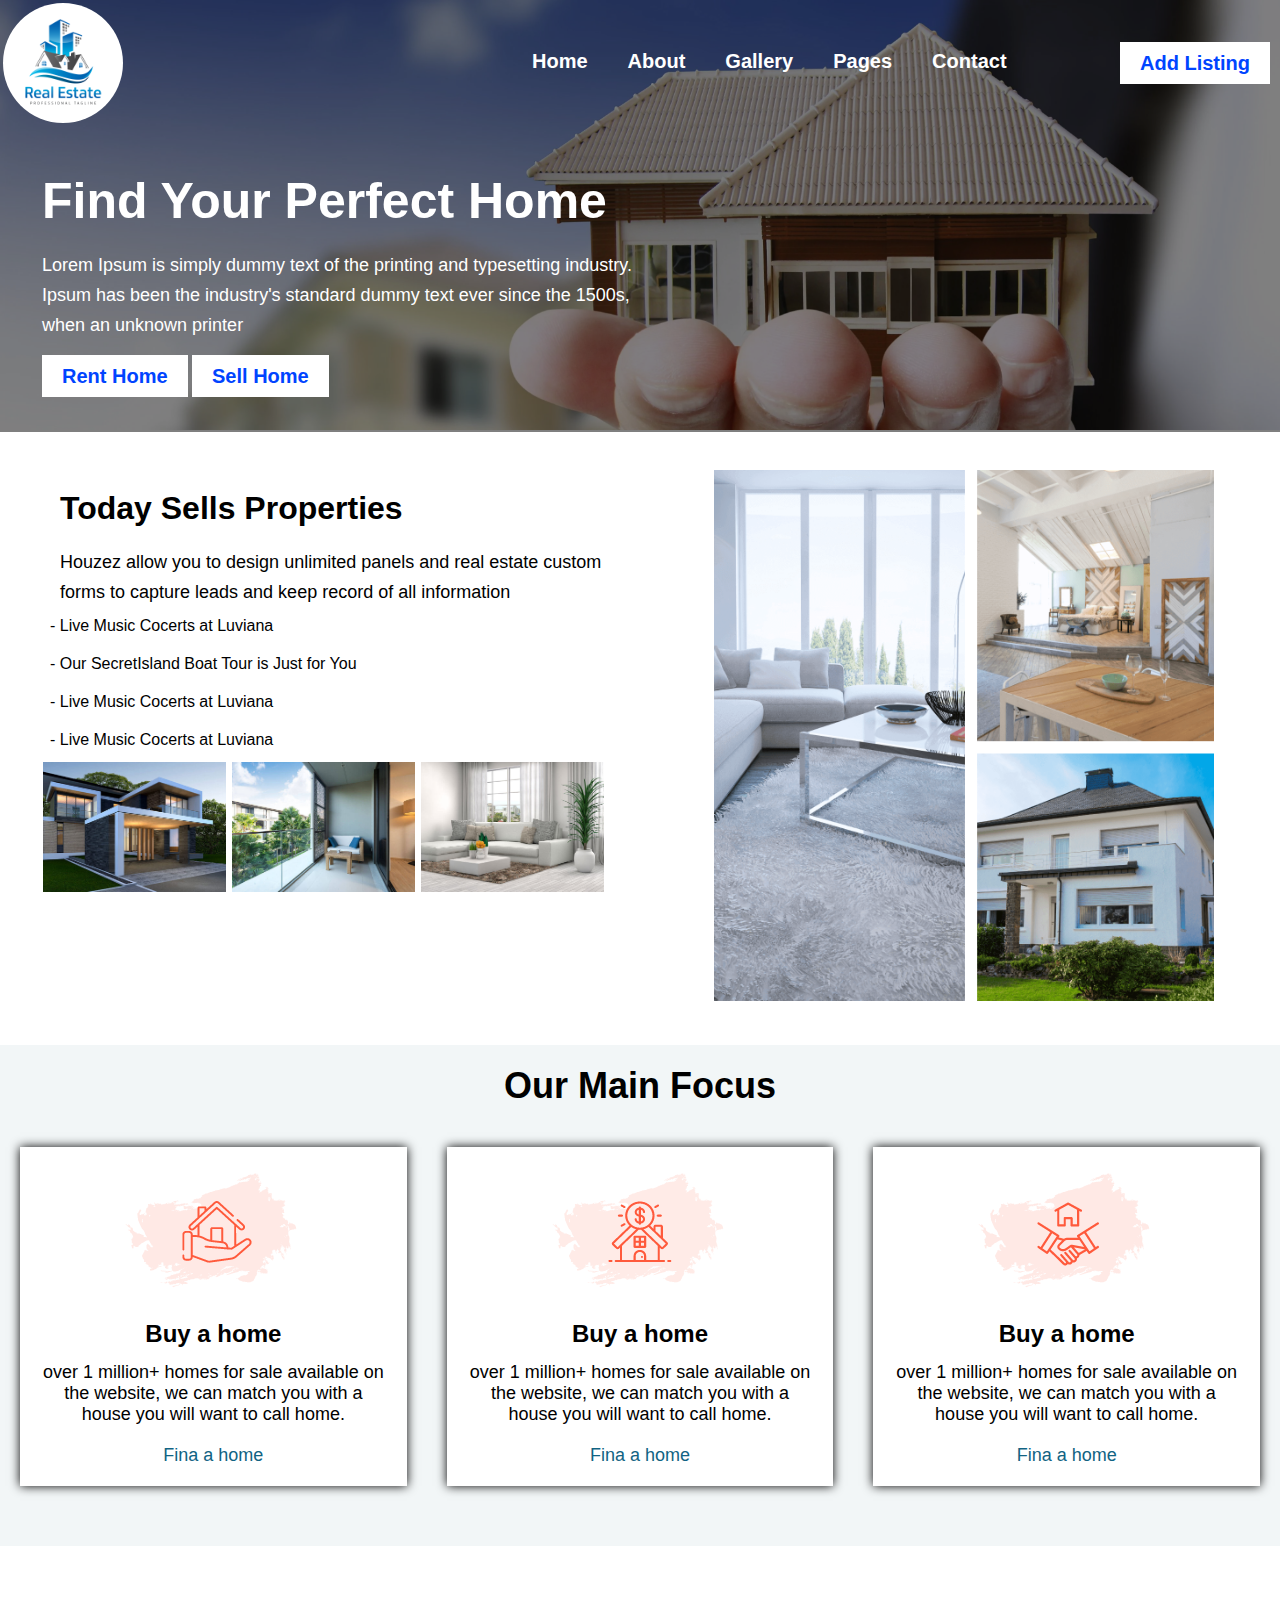
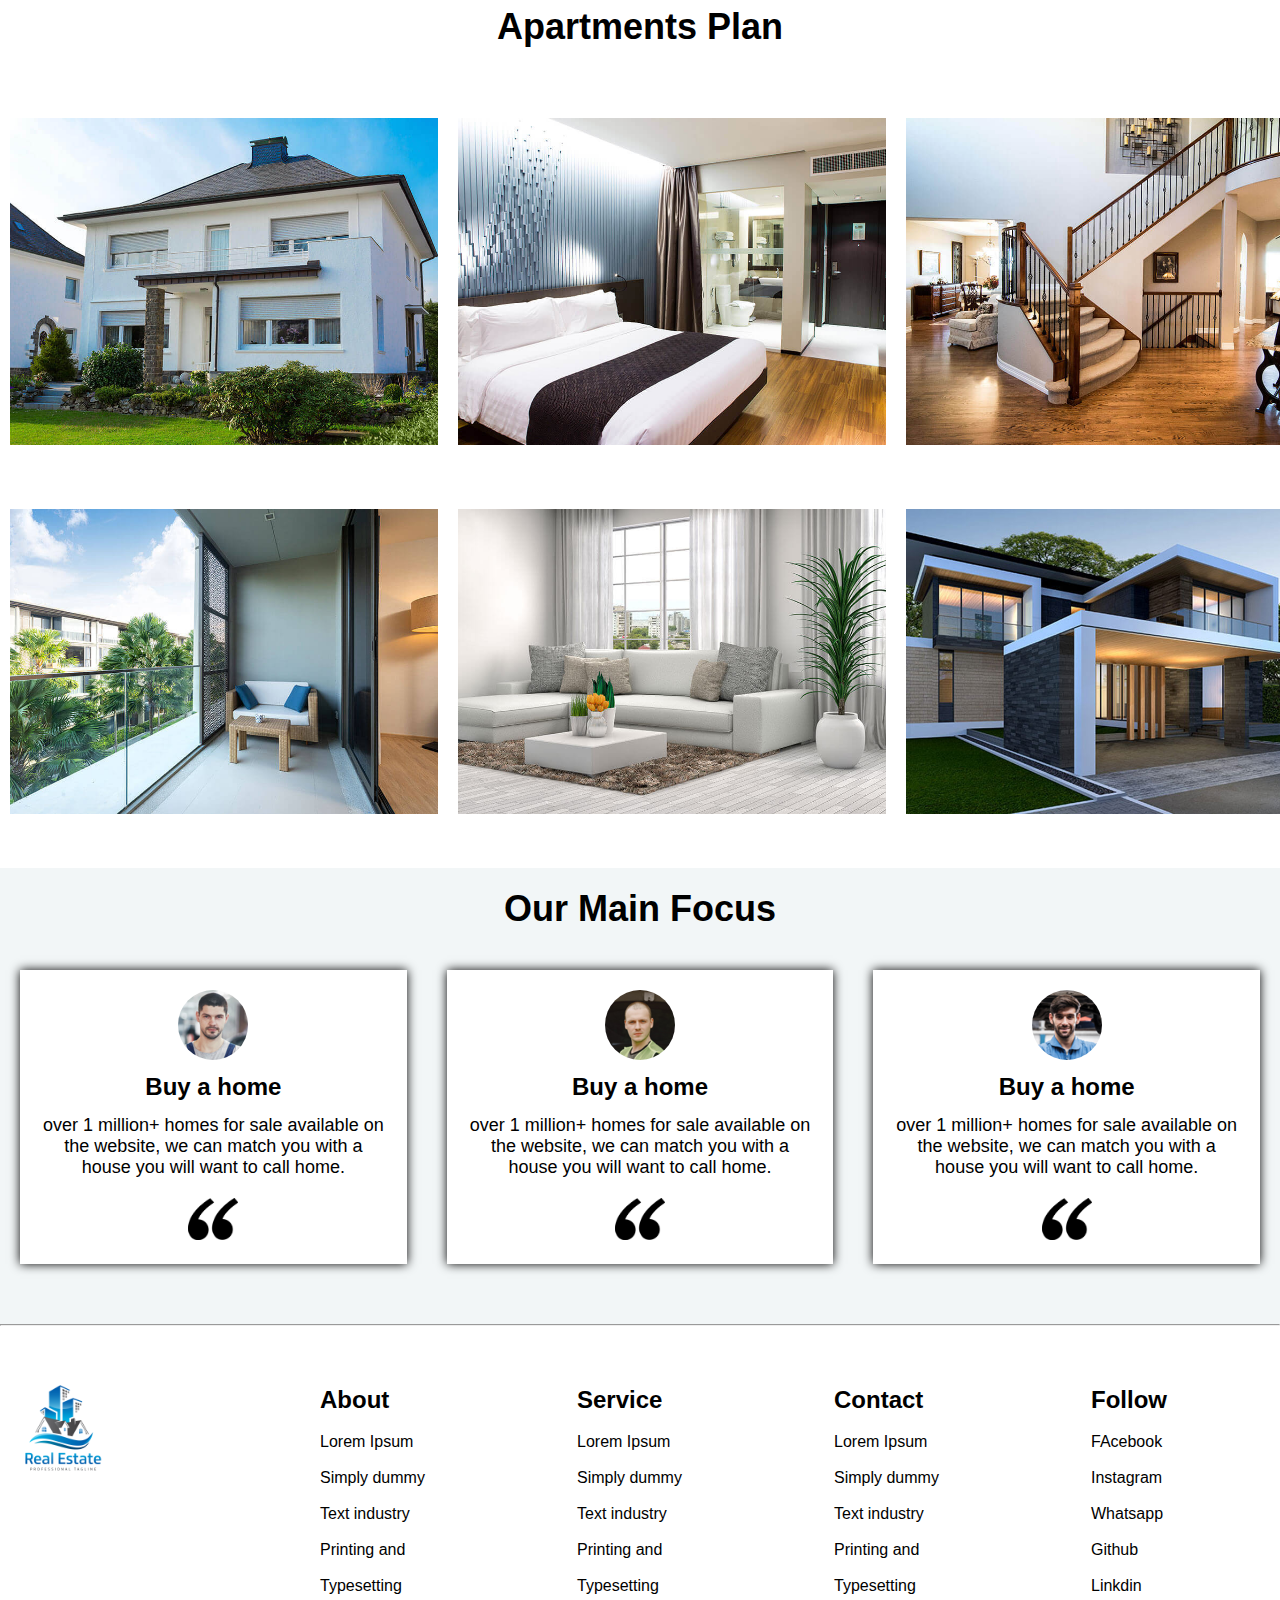
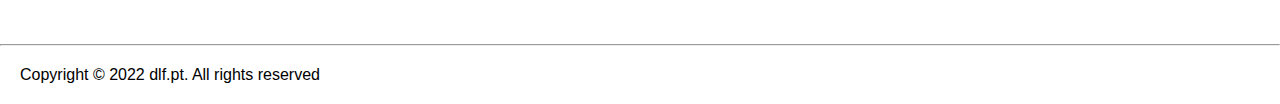
<file: index.html>
<!DOCTYPE html>
<html lang="en">

<head>
    <meta charset="UTF-8">
    <meta http-equiv="X-UA-Compatible" content="IE=edge">
    <meta name="viewport" content="width=device-width, initial-scale=1.0">
    <title>Realstate</title>
    <link rel="stylesheet" href="https://cdnjs.cloudflare.com/ajax/libs/font-awesome/4.7.0/css/font-awesome.min.css">
    <link rel="stylesheet" href="css/style.css">
</head>

<body>
    <section class="nav">
        <div class="container" style="background-color: rgba(0, 0, 0, 0.5); height: 432px;">
            <!-- <video playsinline autoplay muted loop poster="cake.jpg" id="myVideo">
            <source src="image/bg.mp4" type="video/webm">
        </video> -->
            <div class="row">
                <div id="logo">
                    <a href="#"><img src="image/logo.png"></a>
                </div>
                <div class="link">
                    <ul>
                        <li><a href="index.html">Home</a></li>
                        <li><a href="about.html">About</a></li>
                        <li><a href="gallery.html">Gallery</a></li>
                        <li><a href="page.html">Pages</a></li>
                        <li><a href="contact.html">Contact</a></li>
                    </ul>
                </div>
                <div class="but">
                    <a href="#">Add Listing</a>
                </div>
            </div>
            <div class="row">
                <div class="bg">
                    <h1>Find Your Perfect Home</h1>
                    <p>Lorem Ipsum is simply dummy text of the printing and typesetting industry. <br> Ipsum has been the industry's standard dummy text ever since the 1500s,<br> when an unknown printer </p>
                    <a href="#">Rent Home</a>
                    <a href="#">Sell Home</a>
                </div>
            </div>
        </div>
    </section>
    <!-- about-->
    <div class="container">
        <div class="row">
            <div class="ab">
                <h1>Today Sells Properties</h1>
                <p>Houzez allow you to design unlimited panels and real estate custom <br> forms to capture leads and keep record of all information</p>
                <ul>
                    <li>- Live Music Cocerts at Luviana</li>
                    <li>- Our SecretIsland Boat Tour is Just for You</li>
                    <li>- Live Music Cocerts at Luviana</li>
                    <li>- Live Music Cocerts at Luviana</li>
                </ul>
                <div class="row ab2">
                    <img src="image/11.jpg">
                    <img src="image/12.jpg">
                    <img src="image/13.jpg">
                </div>
            </div>
            <div class="ab1">
                <img src="image/9.png" alt="">
            </div>
        </div>
    </div>

    <!-- Box -->
    <div class="container box1">
        <h1>Our Main Focus</h1>
        <div class="row">
            <div class="box">
                <img src="image/21.png">
                <h3>Buy a home</h3>
                <p>over 1 million+ homes for sale available on the website, we can match you with a house you will want to call home.</p>
                <a href="#">Fina a home</a>
            </div>
            <div class="box">
                <img src="image/22.png">
                <h3>Buy a home</h3>
                <p>over 1 million+ homes for sale available on the website, we can match you with a house you will want to call home.</p>
                <a href="#">Fina a home</a>
            </div>
            <div class="box">
                <img src="image/23.png">
                <h3>Buy a home</h3>
                <p>over 1 million+ homes for sale available on the website, we can match you with a house you will want to call home.</p>
                <a href="#">Fina a home</a>
            </div>
        </div>
    </div>
    <!-- gallery -->
    <div class="container gal">
        <h1>Apartments Plan</h1>
        <div class="row">
            <div class="gal">
                <img src="image/1.jpg">
            </div>
            <div class="gal">
                <img src="image/2.jpg">
            </div>
            <div class="gal">
                <img src="image/3.jpg">
            </div>

        </div>
        <div class="row">
            <div class="gal">
                <img src="image/12.jpg">
            </div>
            <div class="gal">
                <img src="image/13.jpg">
            </div>
            <div class="gal">
                <img src="image/11.jpg">
            </div>
        </div>
    </div>

    <!-- Clients Feedback -->
    <div class="container box1">
        <h1>Our Main Focus</h1>
        <div class="row">
            <div class="box">
                <img src="image/a.jpg" style="width:70px ; border-radius: 50%;">
                <h3>Buy a home</h3>
                <p>over 1 million+ homes for sale available on the website, we can match you with a house you will want to call home.</p>
                <img src="image/d.png" style="width:50px ; text-align: left;">
            </div>
            <div class="box">
                <img src="image/b.jpg" style="width:70px ; border-radius: 50%;">
                <h3>Buy a home</h3>
                <p>over 1 million+ homes for sale available on the website, we can match you with a house you will want to call home.</p>
                <img src="image/d.png" style="width:50px ; text-align: left;">
            </div>
            <div class="box">
                <img src="image/c.jpg" style="width:70px ; border-radius: 50%;">
                <h3>Buy a home</h3>
                <p>over 1 million+ homes for sale available on the website, we can match you with a house you will want to call home.</p>
                <img src="image/d.png" style="width:50px ; text-align: left;">
            </div>
        </div>
    </div>
    <hr>
    <!-- Footer -->
    <div class="container footer">
        <div class="row">
            <div class="row">
                <div class="col1">
                    <div id="logo">
                        <a href="#"><img src="image/logo.png"></a>
                    </div>
                </div>
                <div class="col2">
                    <h4>About</h4>
                    <ul>
                        <li><a href="">Lorem Ipsum </a> </li>
                        <li><a href="">Simply dummy</a> </li>
                        <li><a href="">Text industry</a> </li>
                        <li><a href="">Printing and</a> </li>
                        <li><a href="">Typesetting</a> </li>
                    </ul>
                </div>
                <div class="col2">
                    <h4>Service</h4>
                    <ul>
                        <li><a href="">Lorem Ipsum </a> </li>
                        <li><a href="">Simply dummy</a> </li>
                        <li><a href="">Text industry</a> </li>
                        <li><a href="">Printing and</a> </li>
                        <li><a href="">Typesetting</a> </li>
                </div>
                <div class="col2">
                    <h4>Contact</h4>
                    <ul>
                        <li><a href="">Lorem Ipsum </a> </li>
                        <li><a href="">Simply dummy</a> </li>
                        <li><a href="">Text industry</a> </li>
                        <li><a href="">Printing and</a> </li>
                        <li><a href="">Typesetting</a> </li>
                </div>
                <div class="col2">
                    <h4>Follow</h4>
                    <ul>
                        <li><a href="">FAcebook </a> </li>
                        <li><a href="">Instagram</a> </li>
                        <li><a href="">Whatsapp</a> </li>
                        <li><a href="">Github</a> </li>
                        <li><a href="">Linkdin</a> </li>
                </div>
            </div>
        </div>
    </div>
    <hr>

    <div class="container ">
        <div class="row">
            <p style="padding:20px ;">Copyright © 2022 dlf.pt. All rights reserved</p>
        </div>
    </div>
    <!-- Footer

</div>
</body>
</html>
</file>
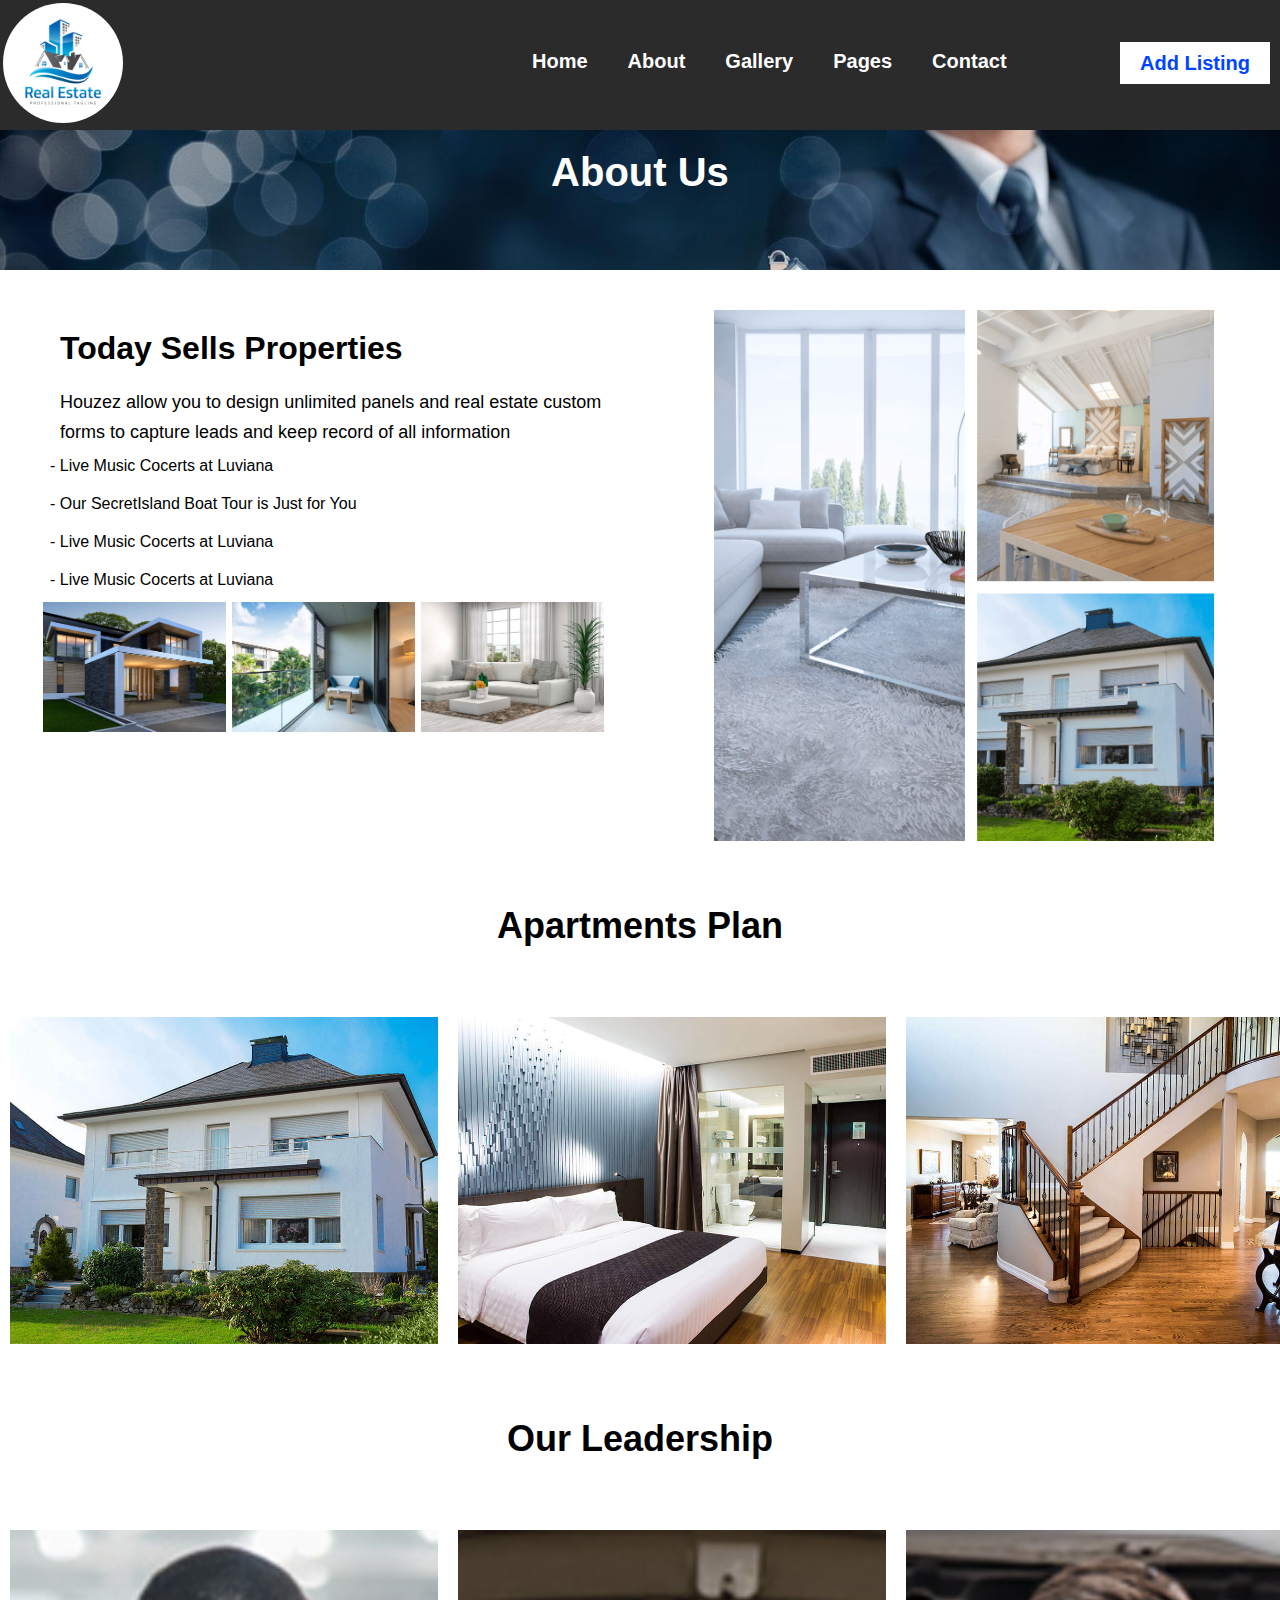
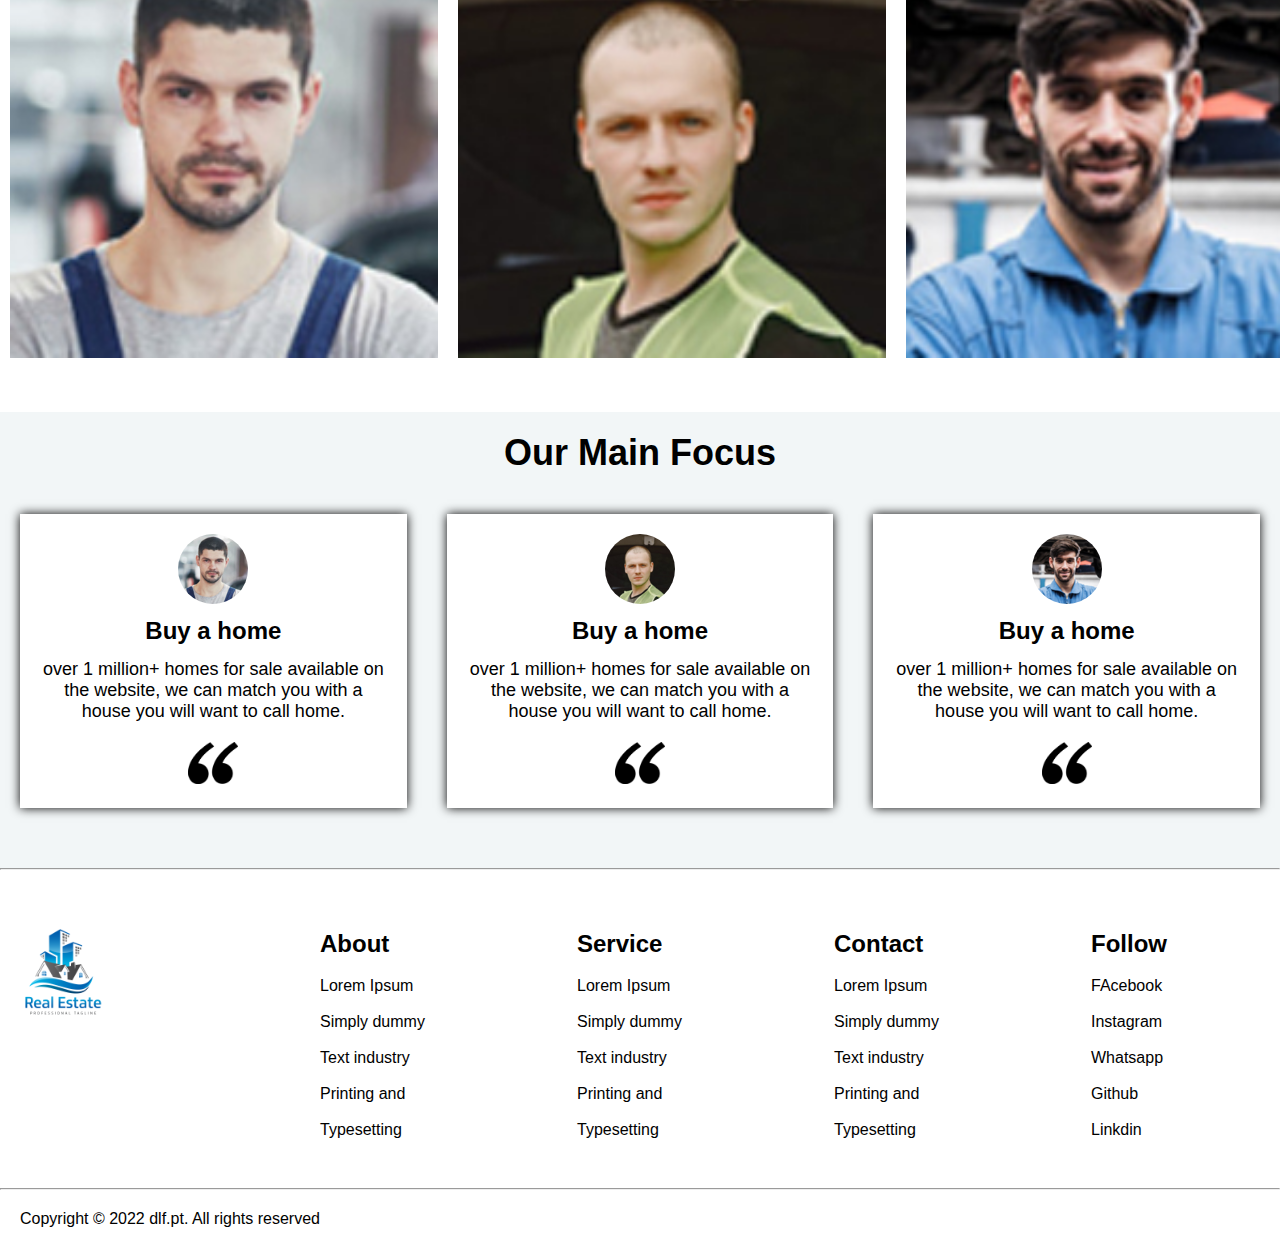
<file: about.html>
<!DOCTYPE html>
<html lang="en">

<head>
    <meta charset="UTF-8">
    <meta http-equiv="X-UA-Compatible" content="IE=edge">
    <meta name="viewport" content="width=device-width, initial-scale=1.0">
    <title>Realstate</title>
    <link rel="stylesheet" href="https://cdnjs.cloudflare.com/ajax/libs/font-awesome/4.7.0/css/font-awesome.min.css">
    <link rel="stylesheet" href="css/style.css">
</head>

<body>
    <div class="container" style="background-color: #2b2b2b; height: 130px;">
        <!-- <video playsinline autoplay muted loop poster="cake.jpg" id="myVideo">
              <source src="image/bg.mp4" type="video/webm">
          </video> -->
        <div class="row">
            <div id="logo">
                <a href="#"><img src="image/logo.png"></a>
            </div>
            <div class="link">
                <ul>
                    <li><a href="index.html">Home</a></li>
                    <li><a href="about.html">About</a></li>
                    <li><a href="gallery.html">Gallery</a></li>
                    <li><a href="page.html">Pages</a></li>
                    <li><a href="contact.html">Contact</a></li>
                </ul>
            </div>
            <div class="but">
                <a href="#">Add Listing</a>
            </div>
        </div>
    </div>
    <div class="container gal about">
        <h1>About Us</h1>
    </div>
    <!-- about -->



    <div class="container">
        <div class="row">
            <div class="ab">
                <h1>Today Sells Properties</h1>
                <p>Houzez allow you to design unlimited panels and real estate custom <br> forms to capture leads and keep record of all information</p>
                <ul>
                    <li>- Live Music Cocerts at Luviana</li>
                    <li>- Our SecretIsland Boat Tour is Just for You</li>
                    <li>- Live Music Cocerts at Luviana</li>
                    <li>- Live Music Cocerts at Luviana</li>
                </ul>
                <div class="row ab2">
                    <img src="image/11.jpg">
                    <img src="image/12.jpg">
                    <img src="image/13.jpg">
                </div>
            </div>
            <div class="ab1">
                <img src="image/9.png" alt="">
            </div>
        </div>
    </div>

    <div class="container gal">
        <h1>Apartments Plan</h1>
        <div class="row">
            <div class="gal">
                <img src="image/1.jpg">
            </div>
            <div class="gal">
                <img src="image/2.jpg">
            </div>
            <div class="gal">
                <img src="image/3.jpg">
            </div>
        </div>
    </div>

    <!-- images -->
    <div class="container gal">
        <h1>Our Leadership</h1>
        <div class="row">
            <div class="gal">
                <img src="image/a.jpg">
            </div>
            <div class="gal">
                <img src="image/b.jpg">
            </div>
            <div class="gal">
                <img src="image/c.jpg">
            </div>
        </div>
    </div>
    <!-- Clients Feedback -->
    <div class="container box1">
        <h1>Our Main Focus</h1>
        <div class="row">
            <div class="box">
                <img src="image/a.jpg" style="width:70px ; border-radius: 50%;">
                <h3>Buy a home</h3>
                <p>over 1 million+ homes for sale available on the website, we can match you with a house you will want to call home.</p>
                <img src="image/d.png" style="width:50px ; text-align: left;">
            </div>
            <div class="box">
                <img src="image/b.jpg" style="width:70px ; border-radius: 50%;">
                <h3>Buy a home</h3>
                <p>over 1 million+ homes for sale available on the website, we can match you with a house you will want to call home.</p>
                <img src="image/d.png" style="width:50px ; text-align: left;">
            </div>
            <div class="box">
                <img src="image/c.jpg" style="width:70px ; border-radius: 50%;">
                <h3>Buy a home</h3>
                <p>over 1 million+ homes for sale available on the website, we can match you with a house you will want to call home.</p>
                <img src="image/d.png" style="width:50px ; text-align: left;">
            </div>
        </div>
    </div>
    <hr>

    <!-- Footer -->
    <div class="container footer">
        <div class="row">
            <div class="row">
                <div class="col1">
                    <div id="logo">
                        <a href="#"><img src="image/logo.png"></a>
                    </div>
                </div>
                <div class="col2">
                    <h4>About</h4>
                    <ul>
                        <li><a href="">Lorem Ipsum </a> </li>
                        <li><a href="">Simply dummy</a> </li>
                        <li><a href="">Text industry</a> </li>
                        <li><a href="">Printing and</a> </li>
                        <li><a href="">Typesetting</a> </li>
                    </ul>
                </div>
                <div class="col2">
                    <h4>Service</h4>
                    <ul>
                        <li><a href="">Lorem Ipsum </a> </li>
                        <li><a href="">Simply dummy</a> </li>
                        <li><a href="">Text industry</a> </li>
                        <li><a href="">Printing and</a> </li>
                        <li><a href="">Typesetting</a> </li>
                </div>
                <div class="col2">
                    <h4>Contact</h4>
                    <ul>
                        <li><a href="">Lorem Ipsum </a> </li>
                        <li><a href="">Simply dummy</a> </li>
                        <li><a href="">Text industry</a> </li>
                        <li><a href="">Printing and</a> </li>
                        <li><a href="">Typesetting</a> </li>
                </div>
                <div class="col2">
                    <h4>Follow</h4>
                    <ul>
                        <li><a href="">FAcebook </a> </li>
                        <li><a href="">Instagram</a> </li>
                        <li><a href="">Whatsapp</a> </li>
                        <li><a href="">Github</a> </li>
                        <li><a href="">Linkdin</a> </li>
                </div>
            </div>
        </div>
    </div>
    <hr>

    <div class="container ">
        <div class="row">
            <p style="padding:20px ;">Copyright © 2022 dlf.pt. All rights reserved</p>
        </div>
    </div>
    <!-- Footer-->
</body>

</html>
</file>
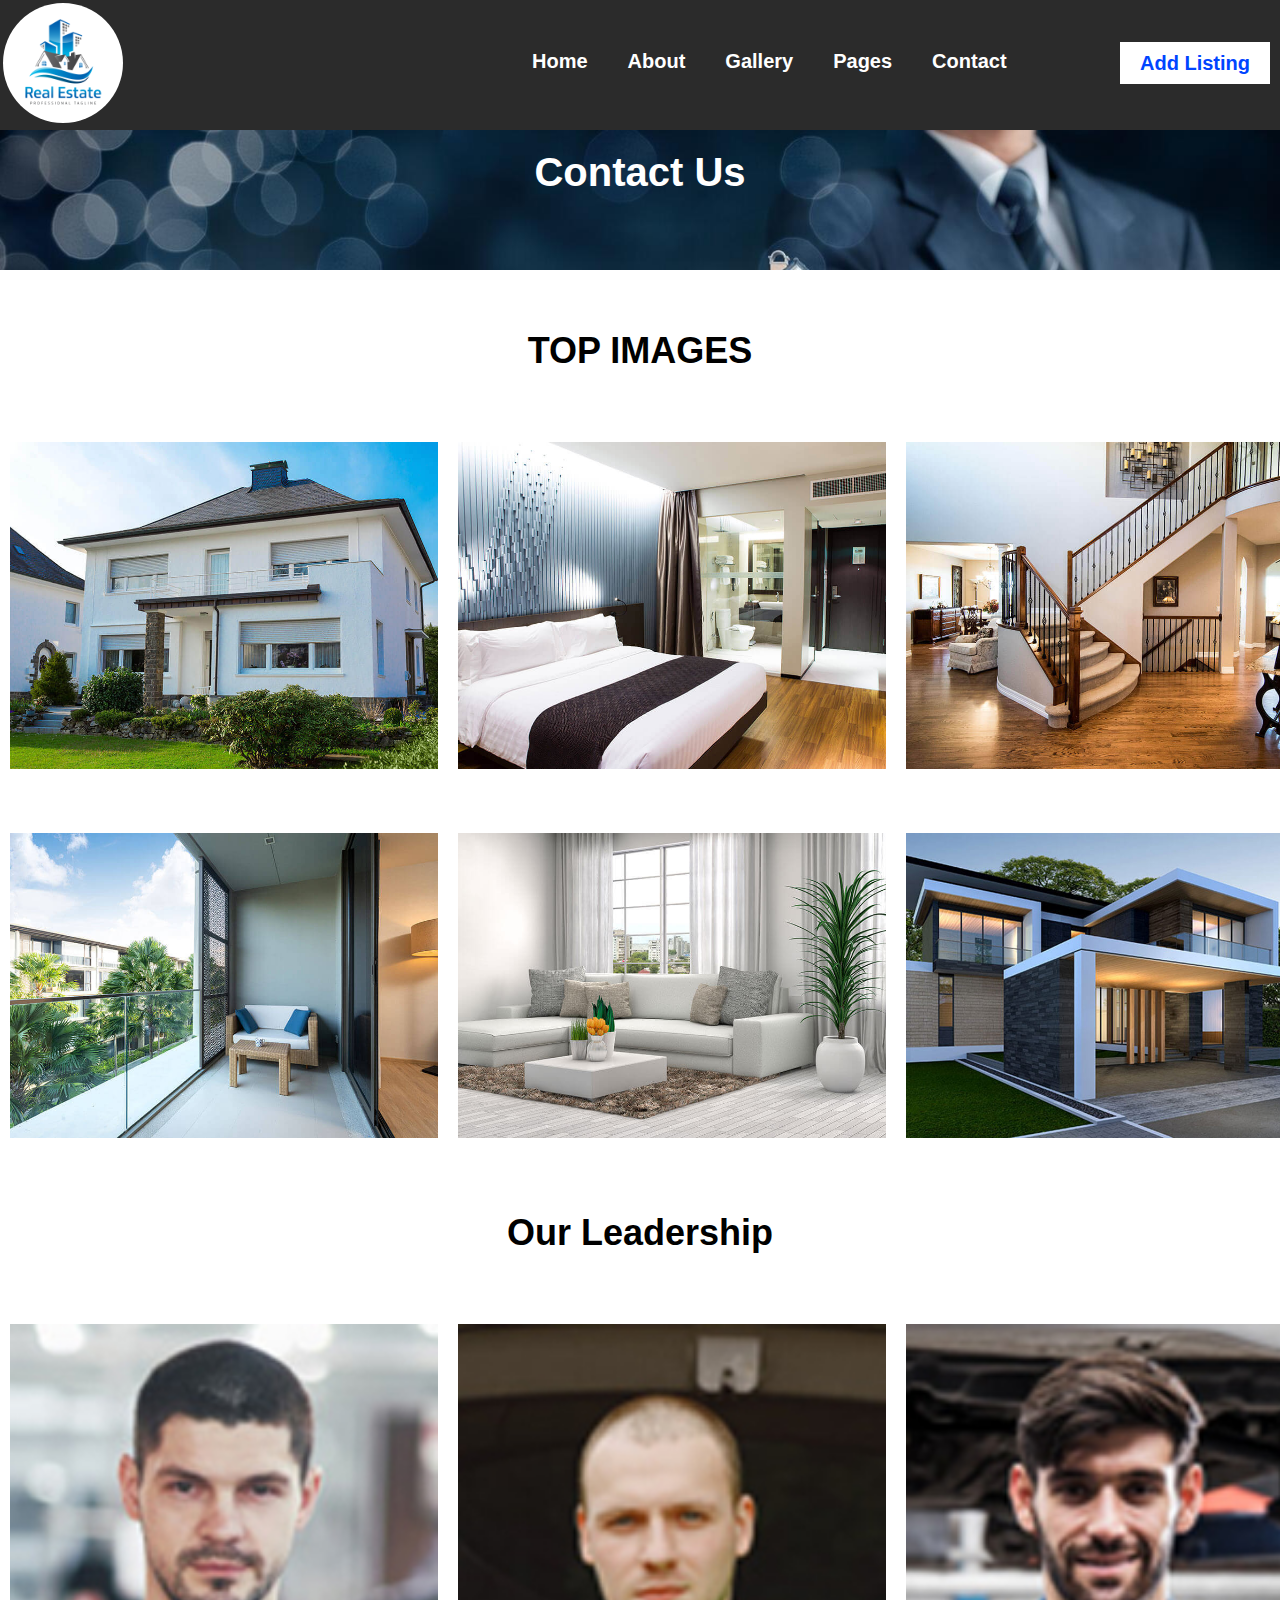
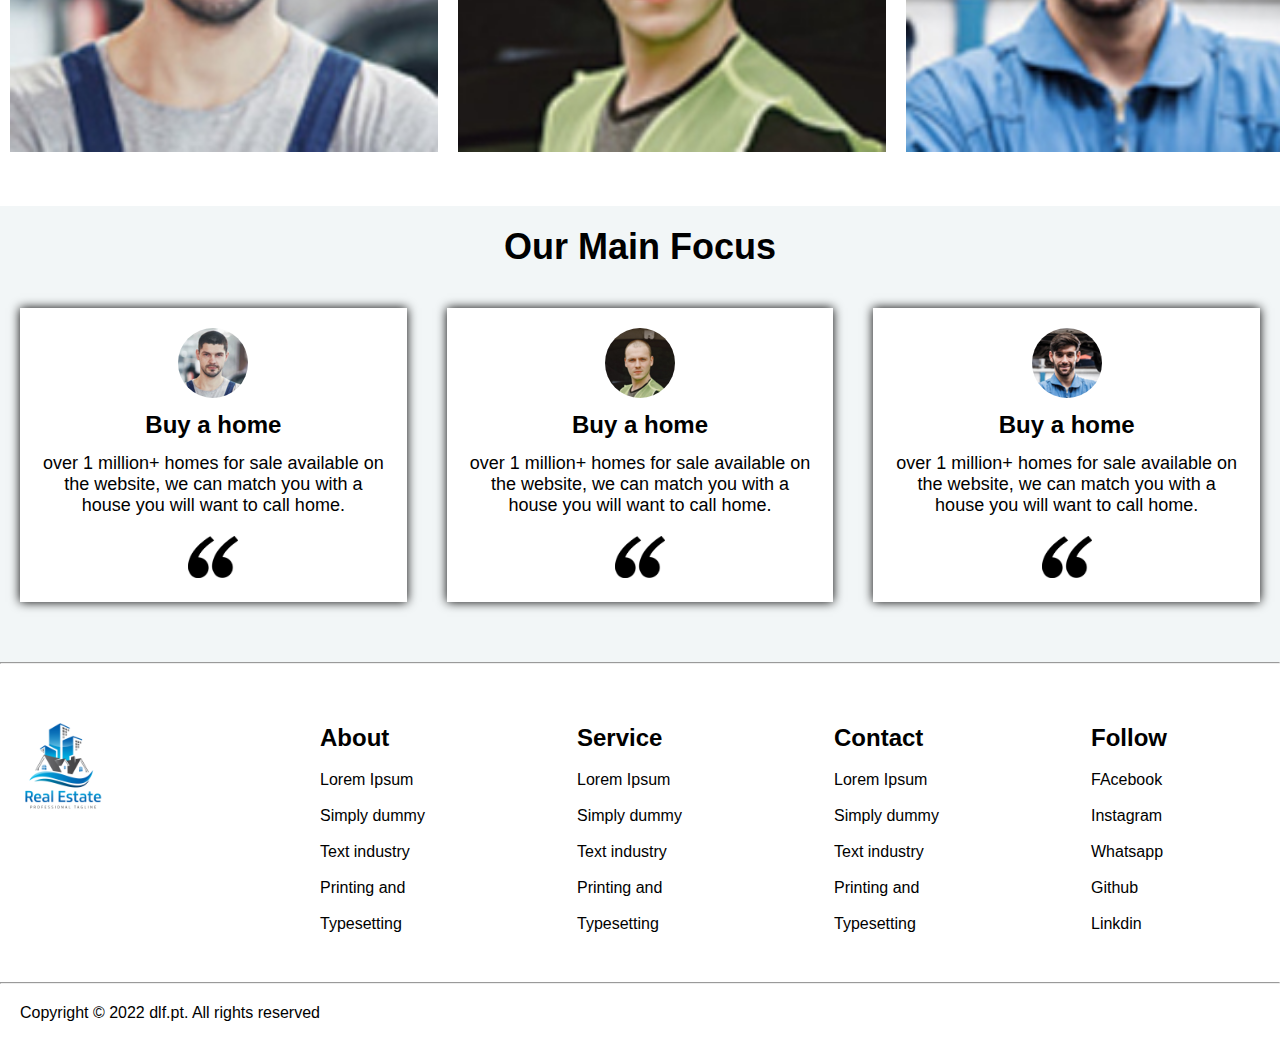
<file: contact.html>
<!DOCTYPE html>
<html lang="en">

<head>
    <meta charset="UTF-8">
    <meta http-equiv="X-UA-Compatible" content="IE=edge">
    <meta name="viewport" content="width=device-width, initial-scale=1.0">
    <title>Realstate</title>
    <link rel="stylesheet" href="https://cdnjs.cloudflare.com/ajax/libs/font-awesome/4.7.0/css/font-awesome.min.css">
    <link rel="stylesheet" href="css/style.css">
</head>

<body>
    <div class="container" style="background-color: #2b2b2b; height: 130px;">
        <!-- <video playsinline autoplay muted loop poster="cake.jpg" id="myVideo">
              <source src="image/bg.mp4" type="video/webm">
          </video> -->
        <div class="row">
            <div id="logo">
                <a href="#"><img src="image/logo.png"></a>
            </div>
            <div class="link">
                <ul>
                    <li><a href="index.html">Home</a></li>
                    <li><a href="about.html">About</a></li>
                    <li><a href="gallery.html">Gallery</a></li>
                    <li><a href="page.html">Pages</a></li>
                    <li><a href="contact.html">Contact</a></li>
                </ul>
            </div>
            <div class="but">
                <a href="#">Add Listing</a>
            </div>
        </div>
    </div>
    <div class="container gal about">
        <h1>Contact Us</h1>
    </div>



    <div class="container gal">
        <h1>TOP IMAGES</h1>
        <div class="row">
            <div class="gal">
                <img src="image/1.jpg">
            </div>
            <div class="gal">
                <img src="image/2.jpg">
            </div>
            <div class="gal">
                <img src="image/3.jpg">
            </div>

        </div>
        <div class="row">
            <div class="gal">
                <img src="image/12.jpg">
            </div>
            <div class="gal">
                <img src="image/13.jpg">
            </div>
            <div class="gal">
                <img src="image/11.jpg">
            </div>
        </div>
    </div>


    <!-- images -->
    <div class="container gal">
        <h1>Our Leadership</h1>
        <div class="row">
            <div class="gal">
                <img src="image/a.jpg">
            </div>
            <div class="gal">
                <img src="image/b.jpg">
            </div>
            <div class="gal">
                <img src="image/c.jpg">
            </div>
        </div>
    </div>
    <!-- Clients Feedback -->
    <div class="container box1">
        <h1>Our Main Focus</h1>
        <div class="row">
            <div class="box">
                <img src="image/a.jpg" style="width:70px ; border-radius: 50%;">
                <h3>Buy a home</h3>
                <p>over 1 million+ homes for sale available on the website, we can match you with a house you will want to call home.</p>
                <img src="image/d.png" style="width:50px ; text-align: left;">
            </div>
            <div class="box">
                <img src="image/b.jpg" style="width:70px ; border-radius: 50%;">
                <h3>Buy a home</h3>
                <p>over 1 million+ homes for sale available on the website, we can match you with a house you will want to call home.</p>
                <img src="image/d.png" style="width:50px ; text-align: left;">
            </div>
            <div class="box">
                <img src="image/c.jpg" style="width:70px ; border-radius: 50%;">
                <h3>Buy a home</h3>
                <p>over 1 million+ homes for sale available on the website, we can match you with a house you will want to call home.</p>
                <img src="image/d.png" style="width:50px ; text-align: left;">
            </div>
        </div>
    </div>

    <hr>
    <!-- Footer -->
    <div class="container footer">
        <div class="row">
            <div class="row">
                <div class="col1">
                    <div id="logo">
                        <a href="#"><img src="image/logo.png"></a>
                    </div>
                </div>
                <div class="col2">
                    <h4>About</h4>
                    <ul>
                        <li><a href="">Lorem Ipsum </a> </li>
                        <li><a href="">Simply dummy</a> </li>
                        <li><a href="">Text industry</a> </li>
                        <li><a href="">Printing and</a> </li>
                        <li><a href="">Typesetting</a> </li>
                    </ul>
                </div>
                <div class="col2">
                    <h4>Service</h4>
                    <ul>
                        <li><a href="">Lorem Ipsum </a> </li>
                        <li><a href="">Simply dummy</a> </li>
                        <li><a href="">Text industry</a> </li>
                        <li><a href="">Printing and</a> </li>
                        <li><a href="">Typesetting</a> </li>
                </div>
                <div class="col2">
                    <h4>Contact</h4>
                    <ul>
                        <li><a href="">Lorem Ipsum </a> </li>
                        <li><a href="">Simply dummy</a> </li>
                        <li><a href="">Text industry</a> </li>
                        <li><a href="">Printing and</a> </li>
                        <li><a href="">Typesetting</a> </li>
                </div>
                <div class="col2">
                    <h4>Follow</h4>
                    <ul>
                        <li><a href="">FAcebook </a> </li>
                        <li><a href="">Instagram</a> </li>
                        <li><a href="">Whatsapp</a> </li>
                        <li><a href="">Github</a> </li>
                        <li><a href="">Linkdin</a> </li>
                </div>
            </div>
        </div>
    </div>
    <hr>

    <div class="container ">
        <div class="row">
            <p style="padding:20px ;">Copyright © 2022 dlf.pt. All rights reserved</p>
        </div>
    </div>
    <!-- Footer-->
</body>

</html>
</file>
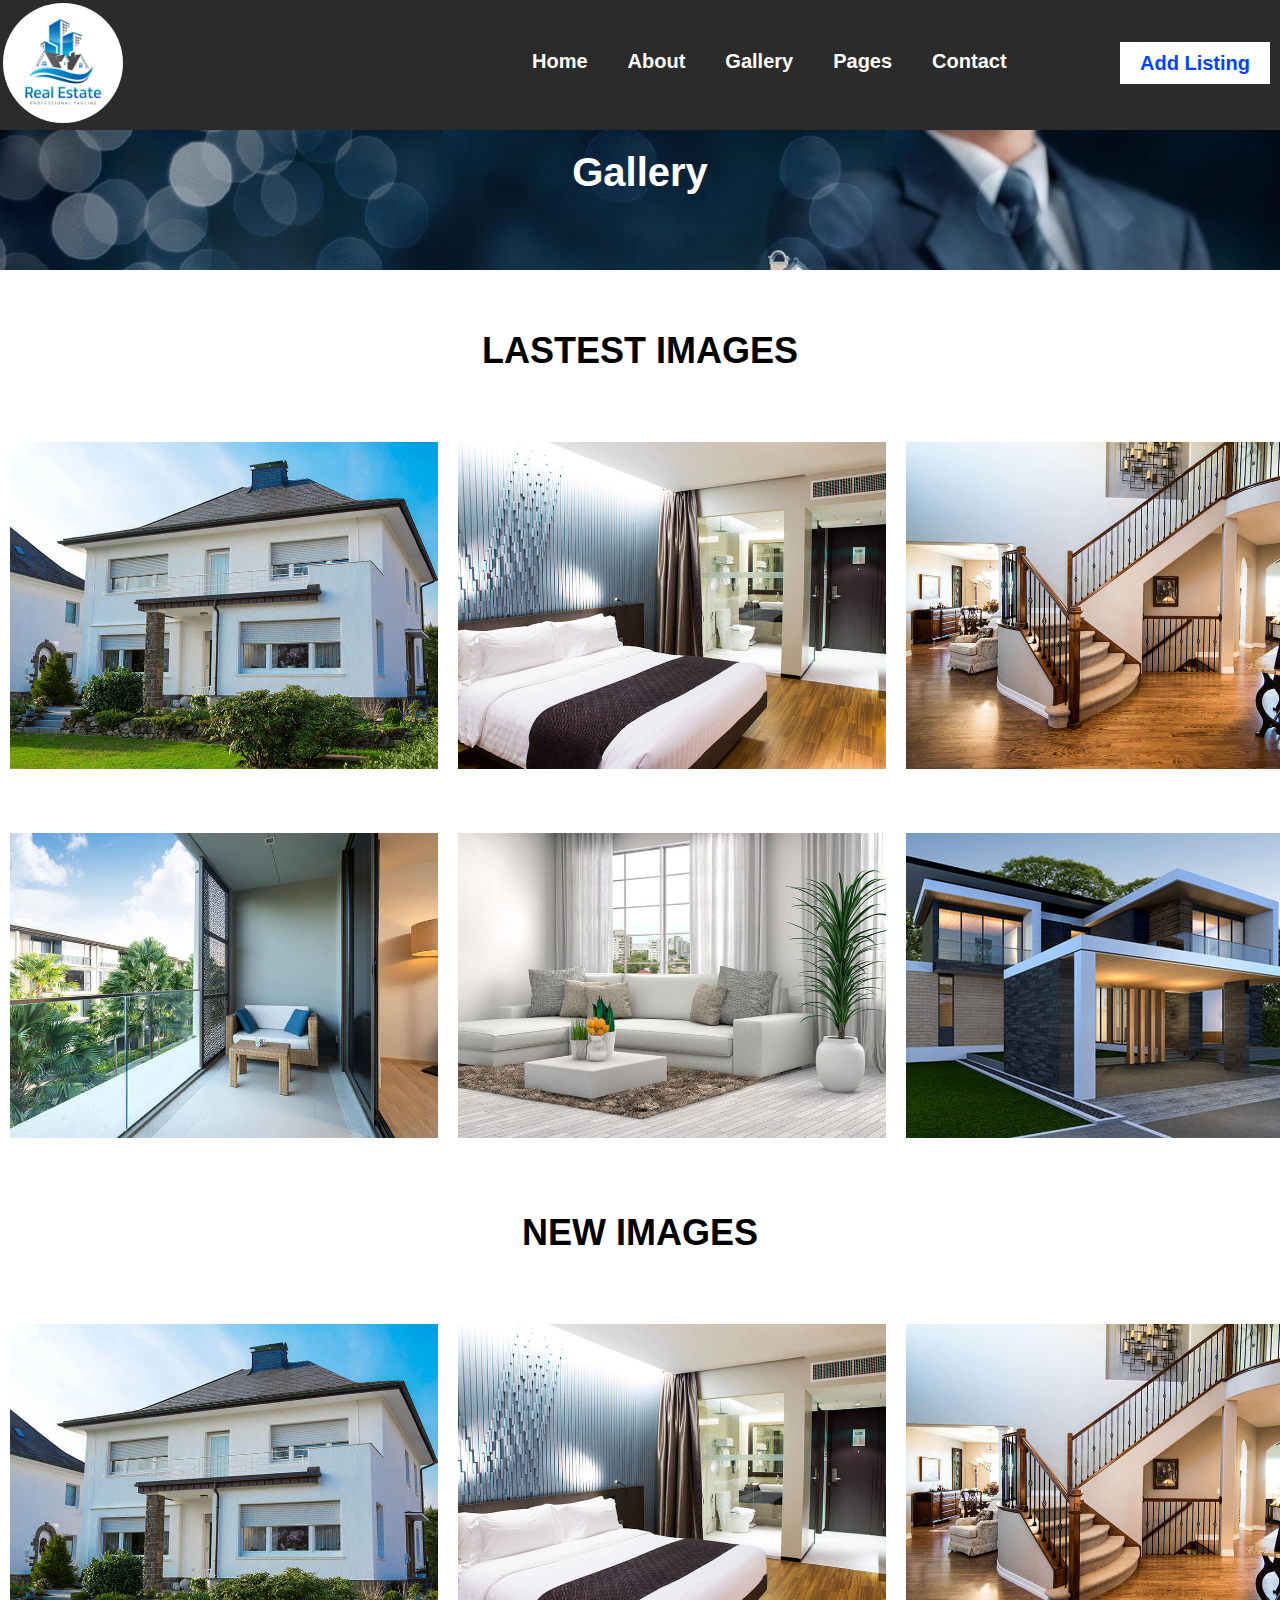
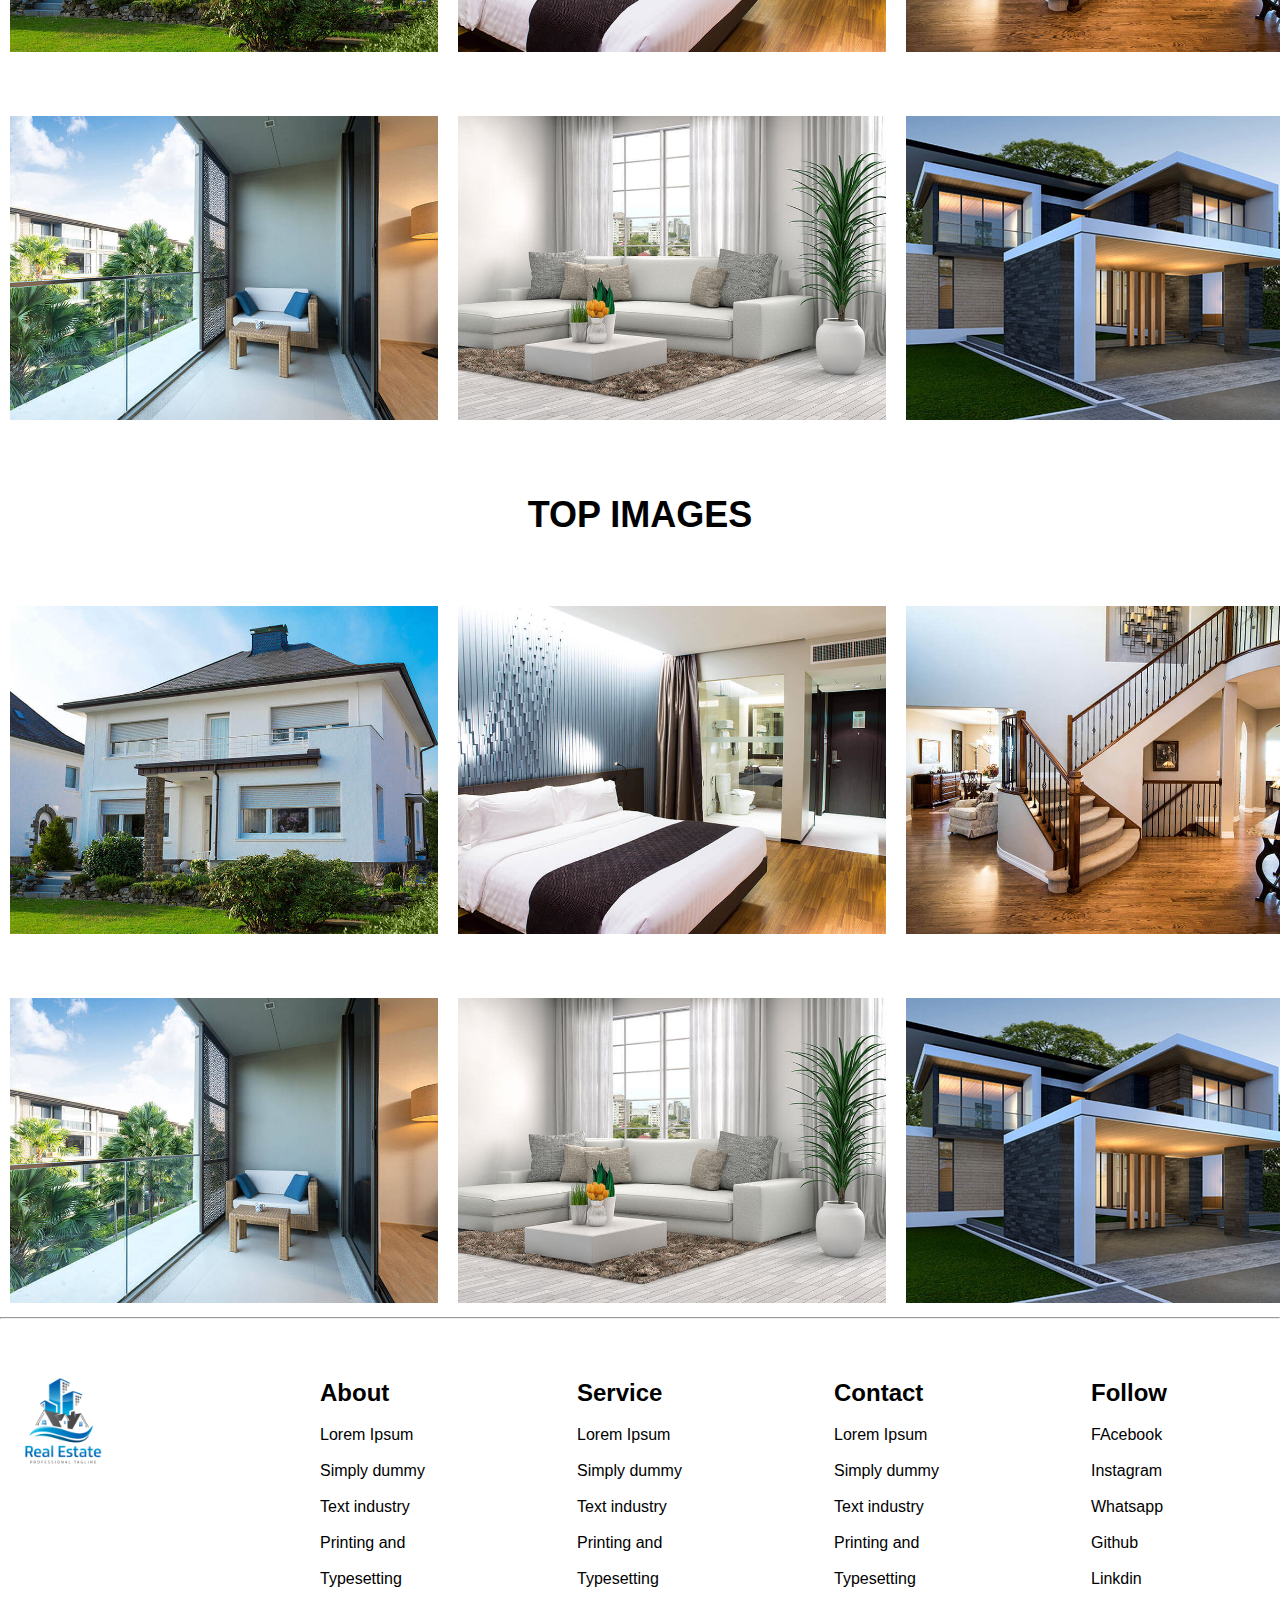
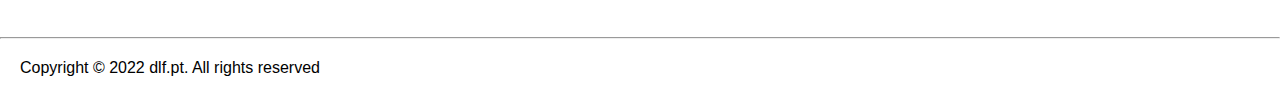
<file: gallery.html>
<!DOCTYPE html>
<html lang="en">

<head>
    <meta charset="UTF-8">
    <meta http-equiv="X-UA-Compatible" content="IE=edge">
    <meta name="viewport" content="width=device-width, initial-scale=1.0">
    <title>Realstate</title>
    <link rel="stylesheet" href="https://cdnjs.cloudflare.com/ajax/libs/font-awesome/4.7.0/css/font-awesome.min.css">
    <link rel="stylesheet" href="css/style.css">
</head>

<body>
    <div class="container" style="background-color: #2b2b2b; height: 130px;">
        <!-- <video playsinline autoplay muted loop poster="cake.jpg" id="myVideo">
              <source src="image/bg.mp4" type="video/webm">
          </video> -->
        <div class="row">
            <div id="logo">
                <a href="#"><img src="image/logo.png"></a>
            </div>
            <div class="link">
                <ul>
                    <li><a href="index.html">Home</a></li>
                    <li><a href="about.html">About</a></li>
                    <li><a href="gallery.html">Gallery</a></li>
                    <li><a href="page.html">Pages</a></li>
                    <li><a href="contact.html">Contact</a></li>
                </ul>
            </div>
            <div class="but">
                <a href="#">Add Listing</a>
            </div>
        </div>
    </div>
    <div class="container gal about">
        <h1>Gallery</h1>
    </div>

    <!-- gallery -->
    <div class="container gal">
        <h1>LASTEST IMAGES</h1>
        <div class="row">
            <div class="gal">
                <img src="image/1.jpg">
            </div>
            <div class="gal">
                <img src="image/2.jpg">
            </div>
            <div class="gal">
                <img src="image/3.jpg">
            </div>

        </div>
        <div class="row">
            <div class="gal">
                <img src="image/12.jpg">
            </div>
            <div class="gal">
                <img src="image/13.jpg">
            </div>
            <div class="gal">
                <img src="image/11.jpg">
            </div>
        </div>
    </div>
    <div class="container gal">
        <h1>NEW IMAGES</h1>
        <div class="row">
            <div class="gal">
                <img src="image/1.jpg">
            </div>
            <div class="gal">
                <img src="image/2.jpg">
            </div>
            <div class="gal">
                <img src="image/3.jpg">
            </div>

        </div>
        <div class="row">
            <div class="gal">
                <img src="image/12.jpg">
            </div>
            <div class="gal">
                <img src="image/13.jpg">
            </div>
            <div class="gal">
                <img src="image/11.jpg">
            </div>
        </div>
    </div>

    <div class="container gal">
        <h1>TOP IMAGES</h1>
        <div class="row">
            <div class="gal">
                <img src="image/1.jpg">
            </div>
            <div class="gal">
                <img src="image/2.jpg">
            </div>
            <div class="gal">
                <img src="image/3.jpg">
            </div>

        </div>
        <div class="row">
            <div class="gal">
                <img src="image/12.jpg">
            </div>
            <div class="gal">
                <img src="image/13.jpg">
            </div>
            <div class="gal">
                <img src="image/11.jpg">
            </div>
        </div>
    </div>
    <hr>
    <!-- Footer -->
    <div class="container footer">
        <div class="row">
            <div class="row">
                <div class="col1">
                    <div id="logo">
                        <a href="#"><img src="image/logo.png"></a>
                    </div>
                </div>
                <div class="col2">
                    <h4>About</h4>
                    <ul>
                        <li><a href="">Lorem Ipsum </a> </li>
                        <li><a href="">Simply dummy</a> </li>
                        <li><a href="">Text industry</a> </li>
                        <li><a href="">Printing and</a> </li>
                        <li><a href="">Typesetting</a> </li>
                    </ul>
                </div>
                <div class="col2">
                    <h4>Service</h4>
                    <ul>
                        <li><a href="">Lorem Ipsum </a> </li>
                        <li><a href="">Simply dummy</a> </li>
                        <li><a href="">Text industry</a> </li>
                        <li><a href="">Printing and</a> </li>
                        <li><a href="">Typesetting</a> </li>
                </div>
                <div class="col2">
                    <h4>Contact</h4>
                    <ul>
                        <li><a href="">Lorem Ipsum </a> </li>
                        <li><a href="">Simply dummy</a> </li>
                        <li><a href="">Text industry</a> </li>
                        <li><a href="">Printing and</a> </li>
                        <li><a href="">Typesetting</a> </li>
                </div>
                <div class="col2">
                    <h4>Follow</h4>
                    <ul>
                        <li><a href="">FAcebook </a> </li>
                        <li><a href="">Instagram</a> </li>
                        <li><a href="">Whatsapp</a> </li>
                        <li><a href="">Github</a> </li>
                        <li><a href="">Linkdin</a> </li>
                </div>
            </div>
        </div>
    </div>
    <hr>

    <div class="container ">
        <div class="row">
            <p style="padding:20px ;">Copyright © 2022 dlf.pt. All rights reserved</p>
        </div>
    </div>
    <!-- Footer-->

</body>

</html>
</file>
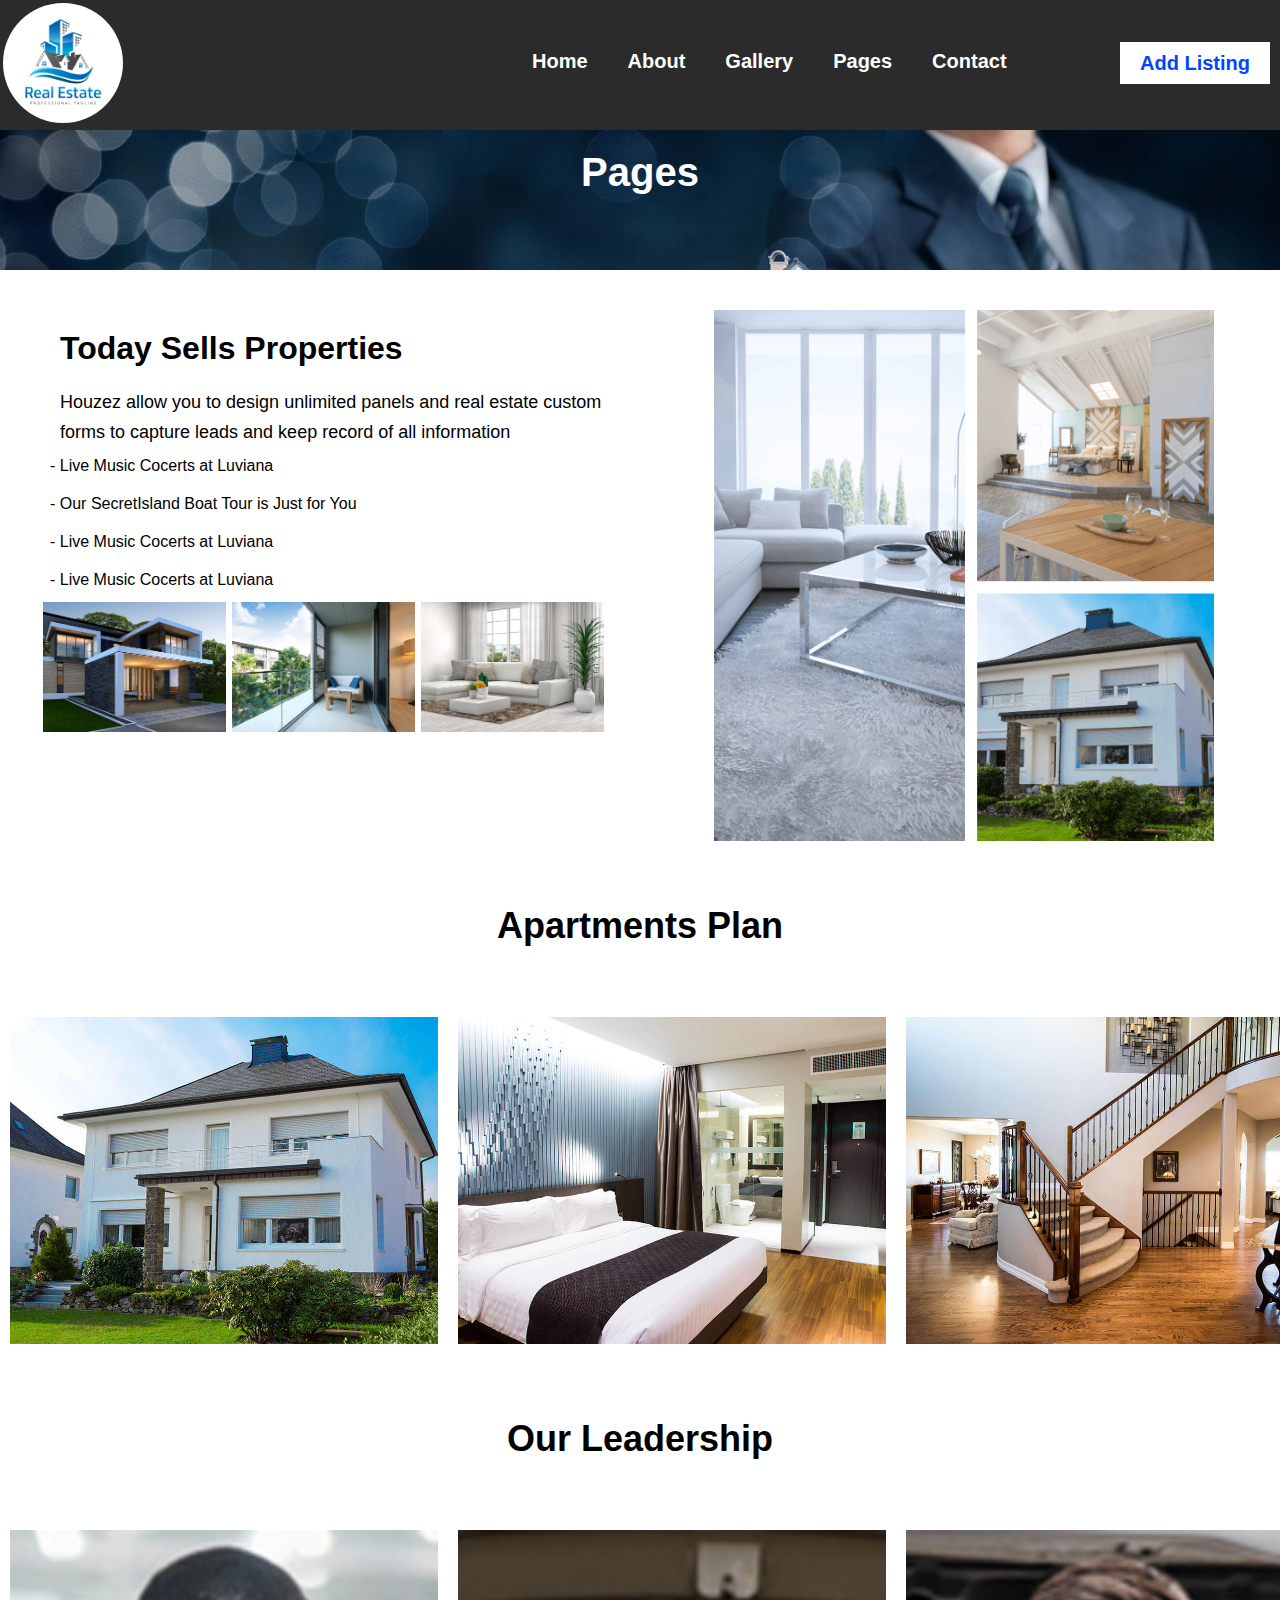
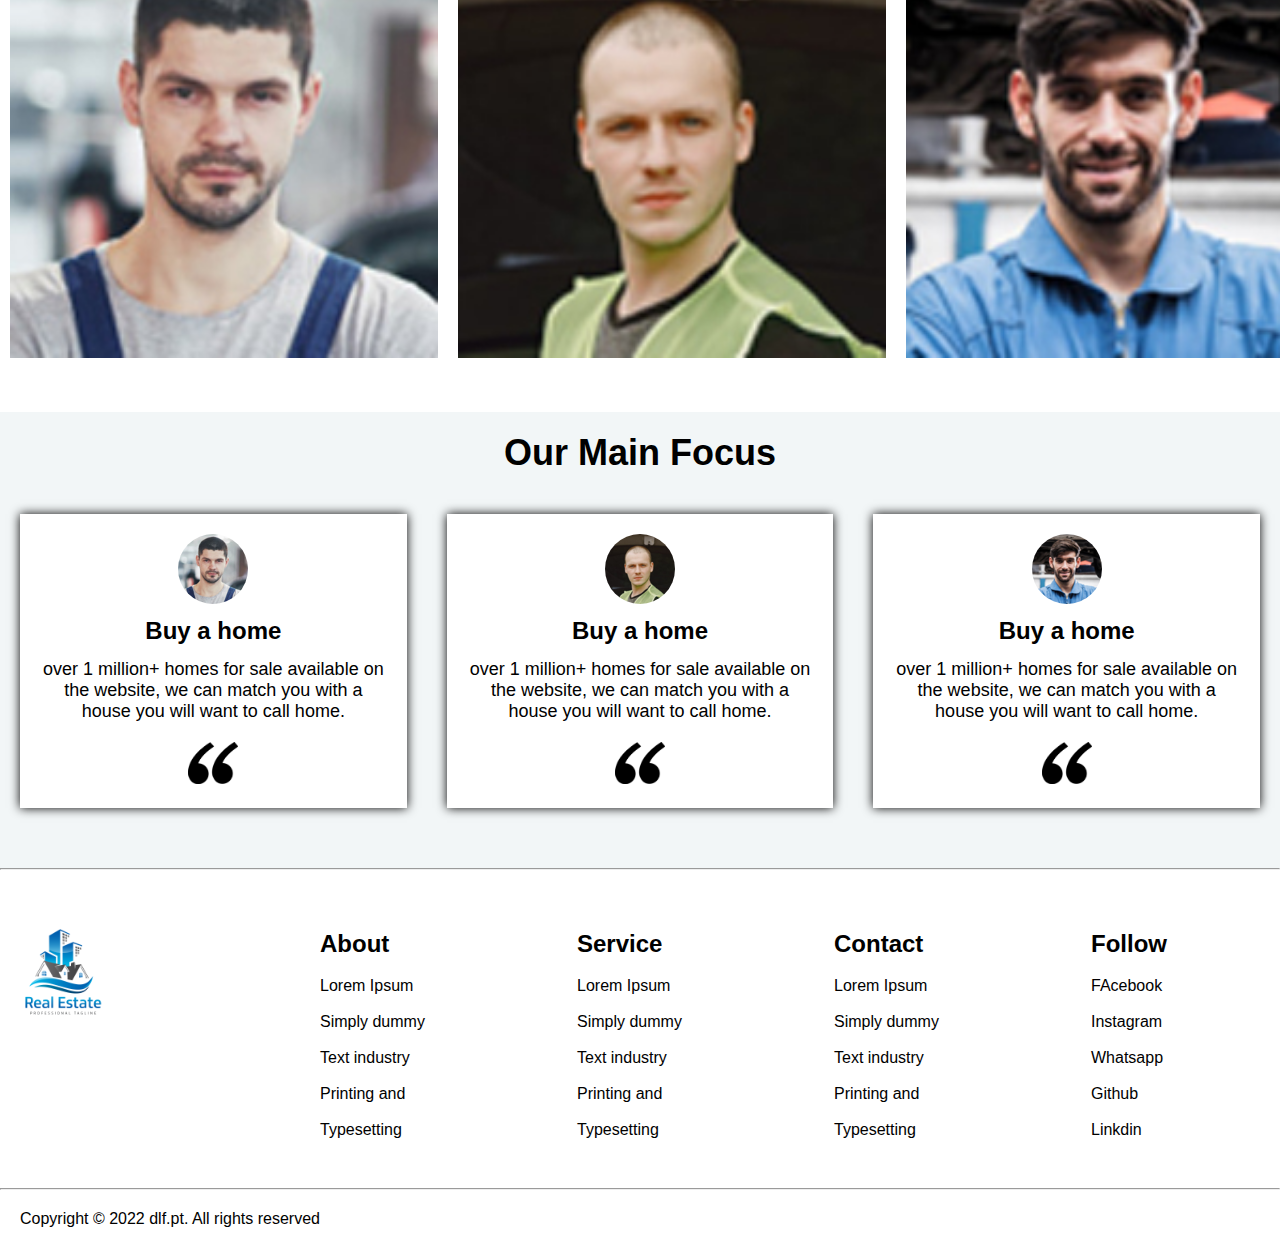
<file: page.html>
<!DOCTYPE html>
<html lang="en">

<head>
    <meta charset="UTF-8">
    <meta http-equiv="X-UA-Compatible" content="IE=edge">
    <meta name="viewport" content="width=device-width, initial-scale=1.0">
    <title>Realstate</title>
    <link rel="stylesheet" href="https://cdnjs.cloudflare.com/ajax/libs/font-awesome/4.7.0/css/font-awesome.min.css">
    <link rel="stylesheet" href="css/style.css">
</head>

<body>
    <div class="container" style="background-color: #2b2b2b; height: 130px;">
        <!-- <video playsinline autoplay muted loop poster="cake.jpg" id="myVideo">
              <source src="image/bg.mp4" type="video/webm">
          </video> -->
        <div class="row">
            <div id="logo">
                <a href="#"><img src="image/logo.png"></a>
            </div>
            <div class="link">
                <ul>
                    <li><a href="index.html">Home</a></li>
                    <li><a href="about.html">About</a></li>
                    <li><a href="gallery.html">Gallery</a></li>
                    <li><a href="page.html">Pages</a></li>
                    <li><a href="contact.html">Contact</a></li>
                </ul>
            </div>
            <div class="but">
                <a href="#">Add Listing</a>
            </div>
        </div>
    </div>
    <div class="container gal about">
        <h1>Pages</h1>
    </div>

    <div class="container">
        <div class="row">
            <div class="ab">
                <h1>Today Sells Properties</h1>
                <p>Houzez allow you to design unlimited panels and real estate custom <br> forms to capture leads and keep record of all information</p>
                <ul>
                    <li>- Live Music Cocerts at Luviana</li>
                    <li>- Our SecretIsland Boat Tour is Just for You</li>
                    <li>- Live Music Cocerts at Luviana</li>
                    <li>- Live Music Cocerts at Luviana</li>
                </ul>
                <div class="row ab2">
                    <img src="image/11.jpg">
                    <img src="image/12.jpg">
                    <img src="image/13.jpg">
                </div>
            </div>
            <div class="ab1">
                <img src="image/9.png" alt="">
            </div>
        </div>
    </div>

    <div class="container gal">
        <h1>Apartments Plan</h1>
        <div class="row">
            <div class="gal">
                <img src="image/1.jpg">
            </div>
            <div class="gal">
                <img src="image/2.jpg">
            </div>
            <div class="gal">
                <img src="image/3.jpg">
            </div>
        </div>
    </div>

    <!-- images -->
    <div class="container gal">
        <h1>Our Leadership</h1>
        <div class="row">
            <div class="gal">
                <img src="image/a.jpg">
            </div>
            <div class="gal">
                <img src="image/b.jpg">
            </div>
            <div class="gal">
                <img src="image/c.jpg">
            </div>
        </div>
    </div>
    <!-- Clients Feedback -->
    <div class="container box1">
        <h1>Our Main Focus</h1>
        <div class="row">
            <div class="box">
                <img src="image/a.jpg" style="width:70px ; border-radius: 50%;">
                <h3>Buy a home</h3>
                <p>over 1 million+ homes for sale available on the website, we can match you with a house you will want to call home.</p>
                <img src="image/d.png" style="width:50px ; text-align: left;">
            </div>
            <div class="box">
                <img src="image/b.jpg" style="width:70px ; border-radius: 50%;">
                <h3>Buy a home</h3>
                <p>over 1 million+ homes for sale available on the website, we can match you with a house you will want to call home.</p>
                <img src="image/d.png" style="width:50px ; text-align: left;">
            </div>
            <div class="box">
                <img src="image/c.jpg" style="width:70px ; border-radius: 50%;">
                <h3>Buy a home</h3>
                <p>over 1 million+ homes for sale available on the website, we can match you with a house you will want to call home.</p>
                <img src="image/d.png" style="width:50px ; text-align: left;">
            </div>
        </div>
    </div>
    <hr>

    <!-- Footer -->
    <div class="container footer">
        <div class="row">
            <div class="row">
                <div class="col1">
                    <div id="logo">
                        <a href="#"><img src="image/logo.png"></a>
                    </div>
                </div>
                <div class="col2">
                    <h4>About</h4>
                    <ul>
                        <li><a href="">Lorem Ipsum </a> </li>
                        <li><a href="">Simply dummy</a> </li>
                        <li><a href="">Text industry</a> </li>
                        <li><a href="">Printing and</a> </li>
                        <li><a href="">Typesetting</a> </li>
                    </ul>
                </div>
                <div class="col2">
                    <h4>Service</h4>
                    <ul>
                        <li><a href="">Lorem Ipsum </a> </li>
                        <li><a href="">Simply dummy</a> </li>
                        <li><a href="">Text industry</a> </li>
                        <li><a href="">Printing and</a> </li>
                        <li><a href="">Typesetting</a> </li>
                </div>
                <div class="col2">
                    <h4>Contact</h4>
                    <ul>
                        <li><a href="">Lorem Ipsum </a> </li>
                        <li><a href="">Simply dummy</a> </li>
                        <li><a href="">Text industry</a> </li>
                        <li><a href="">Printing and</a> </li>
                        <li><a href="">Typesetting</a> </li>
                </div>
                <div class="col2">
                    <h4>Follow</h4>
                    <ul>
                        <li><a href="">FAcebook </a> </li>
                        <li><a href="">Instagram</a> </li>
                        <li><a href="">Whatsapp</a> </li>
                        <li><a href="">Github</a> </li>
                        <li><a href="">Linkdin</a> </li>
                </div>
            </div>
        </div>
    </div>
    <hr>

    <div class="container ">
        <div class="row">
            <p style="padding:20px ;">Copyright © 2022 dlf.pt. All rights reserved</p>
        </div>
    </div>
    <!-- Footer-->
</body>

</html>
</file>
<file: css/style.css>
body {
            padding: 0;
            margin: 0px;
            box-sizing: border-box;
        }
        
        * {
            padding: 0;
            margin: 0px;
            box-sizing: border-box;
            font-family: sans-serif;
        }
        
        .container {
            padding: 0;
            margin: 0px;
            box-sizing: border-box;
            font-family: sans-serif;
        }
        /* #myVideo {
    position: ;
    right: 0;

    min-width: 100%;
    min-height: 100%;
    z-index: -999;
    overflow: hidden;
    
  } */
        
        .row {
            padding: 0;
            margin: 0px;
            box-sizing: border-box;
            font-family: sans-serif;
            display: flex;
        }
        
        .nav {
            padding: auto;
            margin: 0px;
            background-image: url("../image/bg.webp");
            background-size: cover;
            background-repeat: no-repeat;
            width: 100%;
            height: 430px;
        }
        
        #logo {
            width: 40%;
            padding: 20;
            margin: 0px;
        }
        
        #logo a img {
            width: 120px;
            padding: 0;
            margin: 3px;
            border-radius: 62px;
            background-color: #fff;
        }
        
        .link {
            width: 40%;
            padding: 0;
            margin-top: 30px
        }
        
        .link ul {
            padding: 0;
            margin: 0px;
            list-style: none;
            display: flex;
        }
        
        .link ul li {
            padding: 0;
            margin: 0px;
            list-style: none;
            display: flex;
            margin: 20px;
        }
        
        .link ul li a {
            padding: 0;
            margin: 0px;
            list-style: none;
            display: flex;
            font-size: 20px;
            font-weight: 550;
            text-decoration: none;
            color: #fff;
        }
        
        .link ul li a:hover {
            color: #000;
        }
        
        .but {
            width: 20%;
            padding: 10px;
            margin-top: 42px;
            text-align: end;
        }
        
        .but a {
            padding: 10px 20px;
            margin-top: 30px;
            background-color: #fff;
            color: #04f;
            font-size: 20PX;
            font-weight: 600;
            text-decoration: none;
            text-align: right;
        }
        
        .but a:hover {
            background-color: #04f;
            color: #fff;
        }
        
        .bg {
            padding: auto;
            margin: 0px 0px 0px 42px;
            width: 100%;
        }
        
        .bg h1 {
            margin: 42px 0px 0px 0px;
            font-size: 50px;
            font-weight: 700;
            color: #fff;
            margin-bottom: 20px;
        }
        
        .bg p {
            padding: 0;
            margin: 0px 0px 25px 0px;
            color: #fff;
            font-size: 18px;
            line-height: 30px;
        }
        
        .bg ul li {
            padding: 0;
            color: #000;
            font-size: 18px;
            line-height: 30px;
        }
        
        .bg a {
            padding: 10px 20px;
            margin-top: 30px;
            background-color: #fff;
            color: #04f;
            font-size: 20PX;
            font-weight: 600;
            text-decoration: none;
            text-align: right;
        }
        
        .bg a:hover {
            background-color: #04f;
            color: #fff;
        }
        
        .ab {
            padding: auto;
            margin: 40px;
        }
        
        .ab h1 {
            font-size: 36pxpx;
            font-weight: 700;
            margin: 20px;
        }
        
        .ab p {
            padding: 0px;
            margin-left: 20px;
            text-align: left;
            font-size: 18px;
            line-height: 30px;
        }
        
        .ab ul li {
            margin: 0px;
            padding: 10px;
            list-style: none;
        }
        
        .ab2 {
            padding: auto;
        }
        
        .ab2 img {
            width: 189px;
            padding: 3px;
        }
        
        .ab1 {
            width: 50%;
            text-align: center;
        }
        
        .ab1 img {
            width: 500px;
            text-align: end;
            margin-top: 40px;
        }
        
        .box1 {
            background-color: #f2f6f7;
            margin-top: 40px;
            padding-bottom: 40px;
        }
        
        .box1 h1 {
            padding: 20px;
            margin: 0px;
            font-size: 36px;
            font-weight: 700;
            color: #000;
            text-align: center;
        }
        
        .box {
            padding: 20px;
            margin: 20px;
            text-align: center;
            background-color: #fff;
            box-shadow: 0 0 10px #000;
        }
        
        .box h3 {
            padding: 9px;
            margin: 0px;
            font-size: 24px;
            font-weight: 600;
        }
        
        .box p {
            padding: 5px 0 20px;
            margin: 0px;
            font-size: 18px;
            font-weight: 500;
        }
        
        .box a {
            padding: 20px;
            margin: 20px;
            font-size: 18px;
            font-weight: 500;
            color: rgb(17, 99, 131);
            text-decoration: none;
        }
        
        .box a:hover {
            text-decoration: underline;
            color: #04f;
        }
        
        .gal {
            margin-top: 40px;
        }
        
        .gal h1 {
            padding: 20px;
            margin: 0px;
            font-size: 36px;
            font-weight: 700;
            color: #000;
            text-align: center;
        }
        
        .gal img {
            width: 428px;
            margin: 10px;
        }
        
        .gal:hover img {
            background-color: rgb(0, 0, 000);
        }
        
        .about {
            padding: 0%;
            margin: 0px;
            background-image: url("../image/bg1.jpg");
            background-size: cover;
            background-repeat: no-repeat;
            width: 100%;
            height: 140px;
        }
        
        .about h1 {
            text-align: center;
            font-size: 40px;
            font-weight: 700;
            color: #fff;
        }
        
        .footer {
            padding: 0px;
            margin: 40px 0;
        }
        
        .col1 {
            width: 320px;
            padding: 0px;
            margin: 0px;
        }
        
        .col2 {
            width: 257px;
            padding: 0px;
            margin: 0px;
        }
        
        .col2 h4 {
            padding: 0px;
            margin: 0px;
            font-size: 24px;
            font-weight: 700;
            margin: 20px 0 10px 0;
        }
        
        .col2 ul {
            padding: 0px;
            margin: 0px;
            list-style: none;
        }
        
        .col2 ul li a {
            padding: 0px;
            list-style: none;
            color: #000;
            text-decoration: none;
            font-size: 16px;
            line-height: 36px;
        }
</file>
